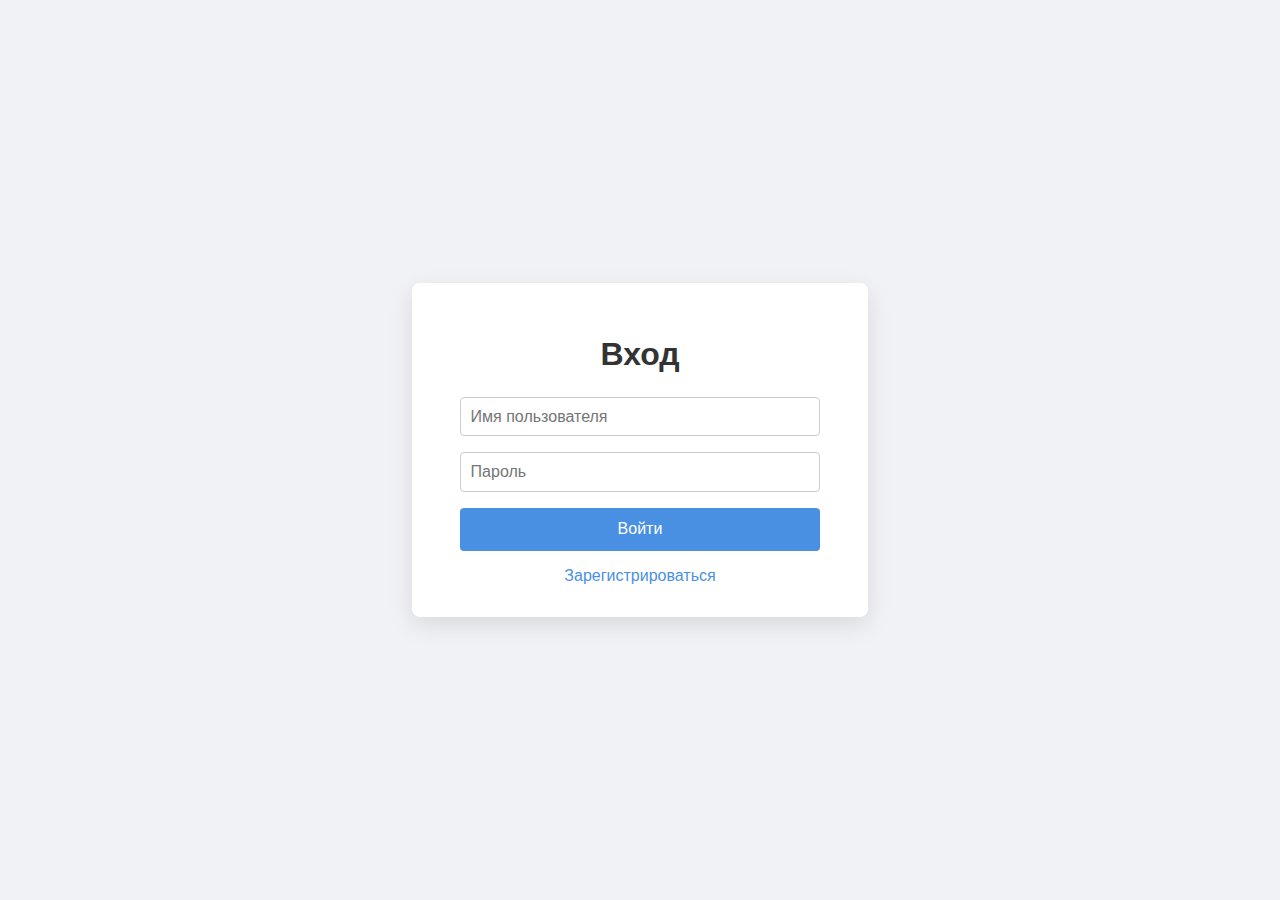
<file: front/index.html>
<!DOCTYPE html>
<html lang="ru">
<head>
  <meta charset="UTF-8" />
  <title>Вход</title>
  <link rel="stylesheet" href="style.css" />
</head>
<body>
  <div class="container">
    <h1>Вход</h1>
    <div id="error" class="error" style="display:none"></div>
    <input id="username" type="text" placeholder="Имя пользователя" />
    <input id="password" type="password" placeholder="Пароль" />
    <button id="loginBtn">Войти</button>
    <a href="register.html" class="link">Зарегистрироваться</a>
  </div>

  <script src="script.js"></script>
  <script>
    const errorDiv = document.getElementById('error')
    const loginBtn = document.getElementById('loginBtn')

    loginBtn.onclick = async () => {
      errorDiv.style.display = 'none'
      const username = document.getElementById('username').value.trim()
      const password = document.getElementById('password').value.trim()

      if (!username || !password) {
        errorDiv.textContent = 'Пожалуйста, заполните все поля'
        errorDiv.style.display = 'block'
        return
      }

      try {
        const res = await fetch('http://localhost:8080/api/login', {
          method: 'POST',
          headers: {'Content-Type': 'application/json'},
          credentials: 'include',
          body: JSON.stringify({ username, password }),
        })

        if (res.ok) {
          const data = await res.json()
          localStorage.setItem('username', data.username)
          window.location.href = 'profile.html'
        } else {
          const data = await res.json()
          errorDiv.textContent = data.error || 'Ошибка входа'
          errorDiv.style.display = 'block'
        }
      } catch (e) {
        errorDiv.textContent = 'Ошибка сети'
        errorDiv.style.display = 'block'
      }
    }
  </script>
</body>
</html>
</file>
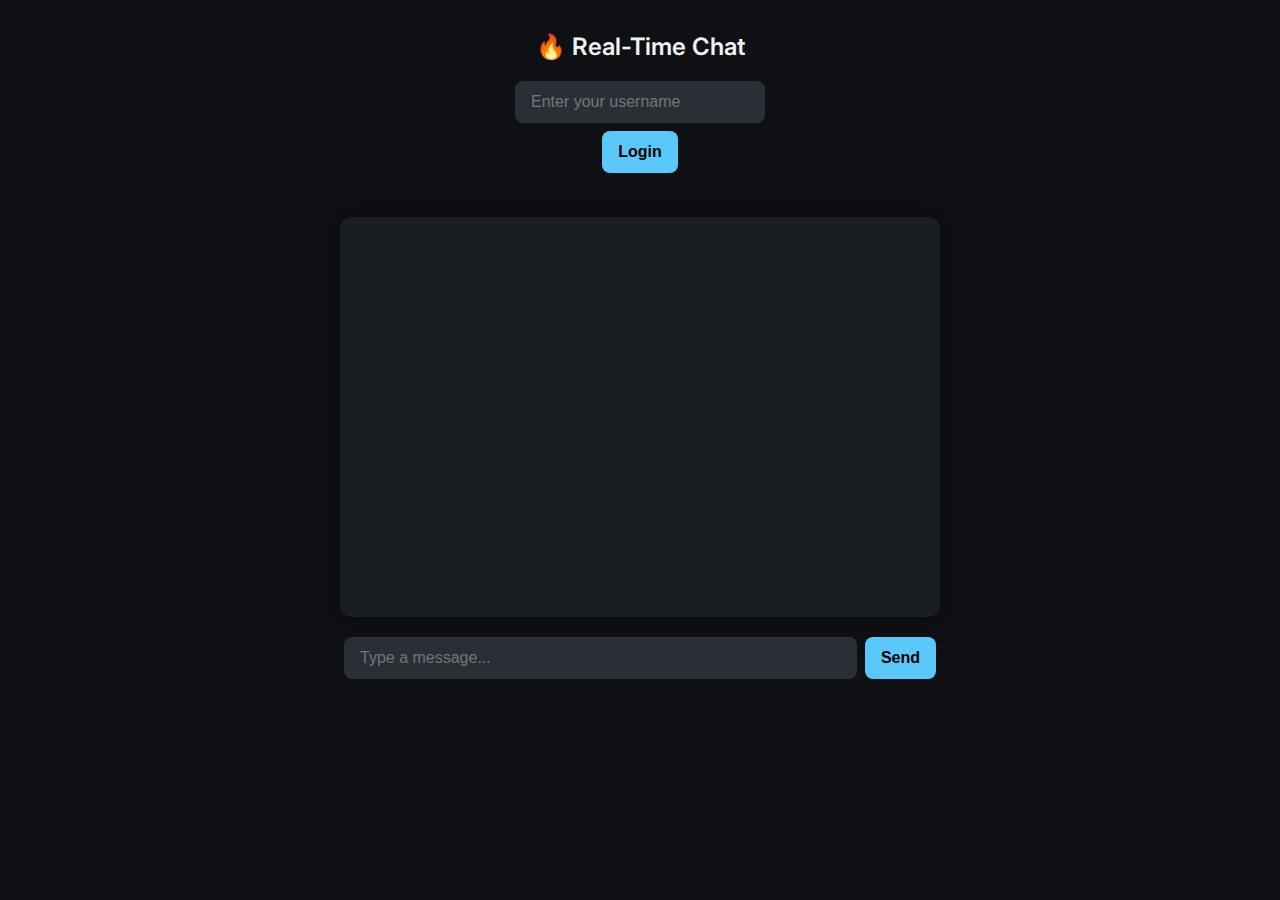
<file: static/index.html>
<!DOCTYPE html>
<html lang="en">
<head>
  <meta charset="UTF-8" />
  <meta name="viewport" content="width=device-width, initial-scale=1.0">
  <title>🔥 Chat Room</title>
  <link href="https://fonts.googleapis.com/css2?family=Inter:wght@400;600&display=swap" rel="stylesheet">
  <style>
    :root {
      --bg: #0e1013;
      --panel: #1a1d22;
      --accent: #5ac8fa;
      --text: #f1f1f1;
      --dim: #7a7f87;
    }
    * { box-sizing: border-box; margin: 0; padding: 0; }
    body {
      font-family: 'Inter', sans-serif;
      background-color: var(--bg);
      color: var(--text);
      display: flex;
      flex-direction: column;
      align-items: center;
      padding: 2rem;
      min-height: 100vh;
    }
    h2 { margin-bottom: 1rem; font-weight: 600; }
    input, button {
      padding: 0.75rem 1rem;
      border: none;
      border-radius: 8px;
      font-size: 1rem;
      margin: 0.25rem;
    }
    input {
      background: #2a2f36;
      color: var(--text);
      width: 250px;
    }
    button {
      background: var(--accent);
      color: black;
      font-weight: bold;
      cursor: pointer;
    }
    #loginStatus {
      margin-top: 0.5rem;
      color: var(--accent);
      font-weight: 500;
    }
    #chat {
      background: var(--panel);
      width: 100%;
      max-width: 600px;
      height: 400px;
      margin-top: 2rem;
      border-radius: 12px;
      overflow-y: auto;
      padding: 1rem;
      box-shadow: 0 0 30px rgba(0, 0, 0, 0.4);
    }
    .msg {
      margin-bottom: 0.75rem;
    }
    .msg span {
      font-weight: bold;
      color: var(--accent);
    }
    .msg.system span {
      color: var(--dim);
      font-style: italic;
    }
    #bottomBar {
      margin-top: 1rem;
      display: flex;
      max-width: 600px;
      width: 100%;
    }
    #msg {
      flex: 1;
    }
  </style>
</head>
<body>
  <h2>🔥 Real-Time Chat</h2>
  <input id="username" placeholder="Enter your username" />
  <button onclick="login()">Login</button>
  <div id="loginStatus"></div>

  <div id="chat"></div>

  <div id="bottomBar">
    <input id="msg" placeholder="Type a message..." />
    <button onclick="sendMessage()">Send</button>
  </div>

  <script>
    let socket;

    function login() {
      const username = document.getElementById('username').value.trim();
      if (!username) return alert('Please enter a username');

      fetch('/login', {
        method: 'POST',
        headers: {'Content-Type': 'application/json'},
        body: JSON.stringify({ username })
      }).then(res => {
        if (res.ok) {
          document.getElementById('loginStatus').textContent = `Logged in as ${username}`;
          connectWS();
        } else {
          alert('Login failed');
        }
      });
    }

    function connectWS() {
      socket = new WebSocket(`ws://${location.host}/ws`);

      socket.onmessage = event => {
        const msg = JSON.parse(event.data);
        appendMessage(msg.user, msg.message);
      };
    }

    function sendMessage() {
      const input = document.getElementById('msg');
      const text = input.value.trim();
      if (!text || socket.readyState !== WebSocket.OPEN) return;
      socket.send(JSON.stringify({ message: text }));
      input.value = '';
    }

    function appendMessage(user, message) {
      const chat = document.getElementById('chat');
      const el = document.createElement('div');
      el.className = 'msg' + (user === 'system' ? ' system' : '');
      el.innerHTML = `<span>${user}</span>: ${message}`;
      chat.appendChild(el);
      chat.scrollTop = chat.scrollHeight;
    }
  </script>
</body>
</html>
</file>
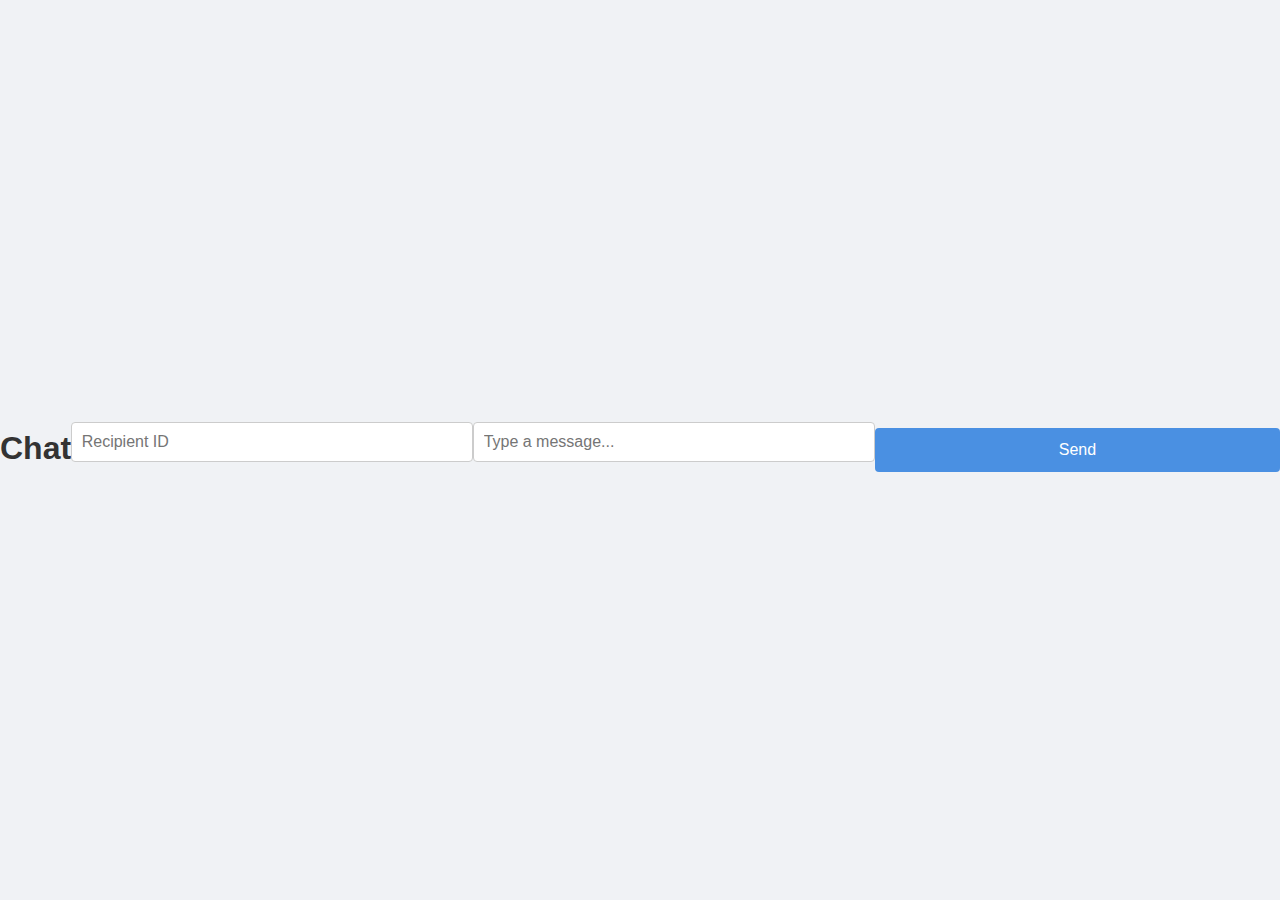
<file: front/messages.html>
<!DOCTYPE html>
<html lang="en">
<head>
  <meta charset="UTF-8">
  <title>Messages</title>
  <link rel="stylesheet" href="style.css">
</head>
<body>
  <h1>Chat</h1>
  <div id="messages"></div>

  <input type="text" id="recipientId" placeholder="Recipient ID" />
  <input type="text" id="messageInput" placeholder="Type a message..." />
  <button id="sendButton">Send</button>

  <script src="messages.js"></script>
</body>
</html>
</file>
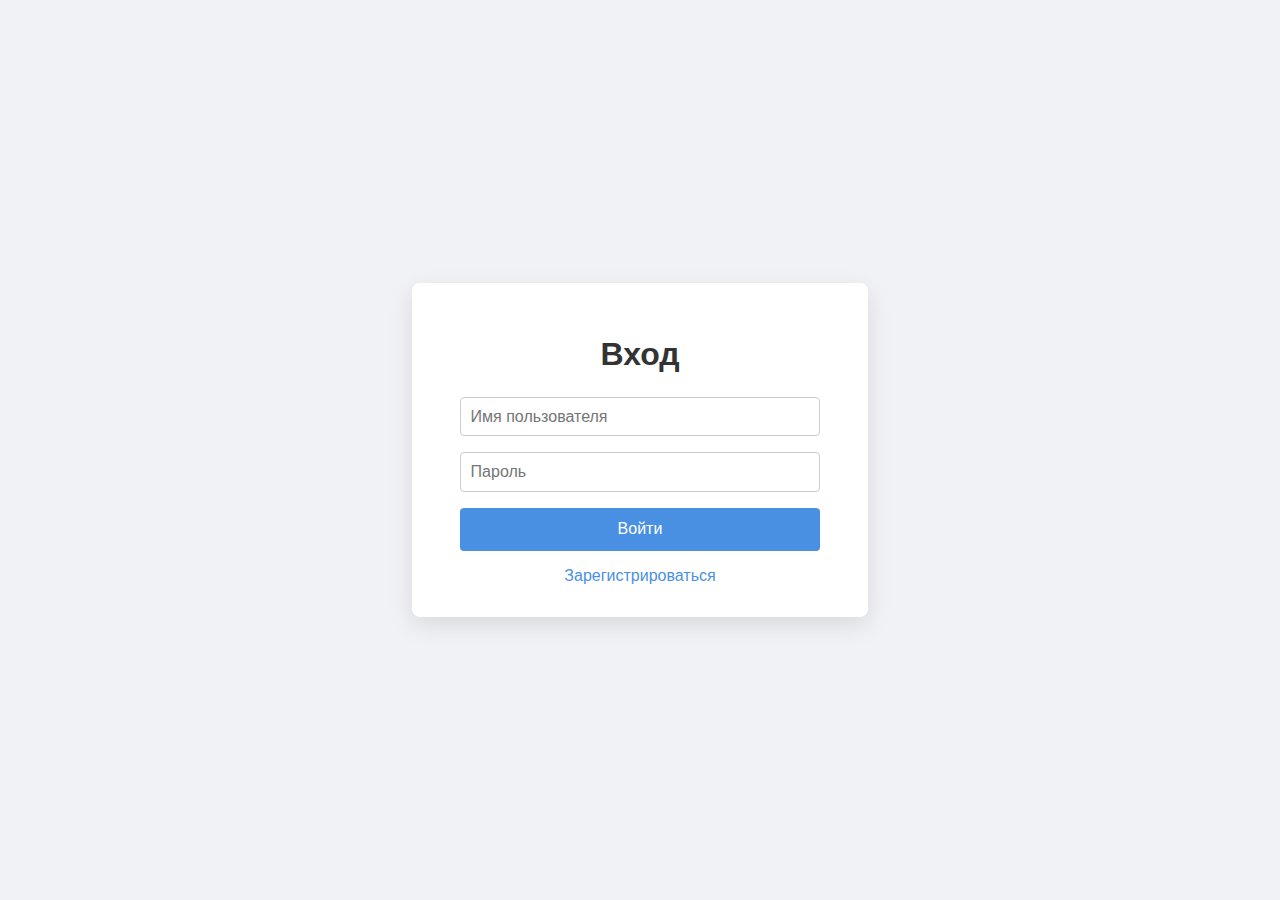
<file: front/profile.html>
<!DOCTYPE html>
<html lang="ru">
<head>
  <meta charset="UTF-8" />
  <title>Профиль</title>
  <link rel="stylesheet" href="style.css" />
</head>
<body>
  <div class="container">
    <div class="navbar">
      <button id="logoutBtn">Выйти</button>
    </div>
    <h1>Добро пожаловать, <span id="usernameDisplay"></span>!</h1>
    <div class="profile-info">
      Это ваша личная страница профиля.
    </div>
    <button id="messagesBtn" class="message-btn">Перейти в сообщения</button>
  </div>

  <script src="script.js"></script>
  <script>
    window.onload = async () => {
      const user = await checkAuth()
      if (user) {
        document.getElementById('usernameDisplay').textContent = user.username
      }
    }

    document.getElementById('logoutBtn').onclick = () => {
      localStorage.removeItem('username')

      window.location.href = 'index.html'
    }

    document.getElementById('messagesBtn').onclick = () => {
      window.location.href = 'messages.html'
    }
  </script>
</body>
</html>
</file>
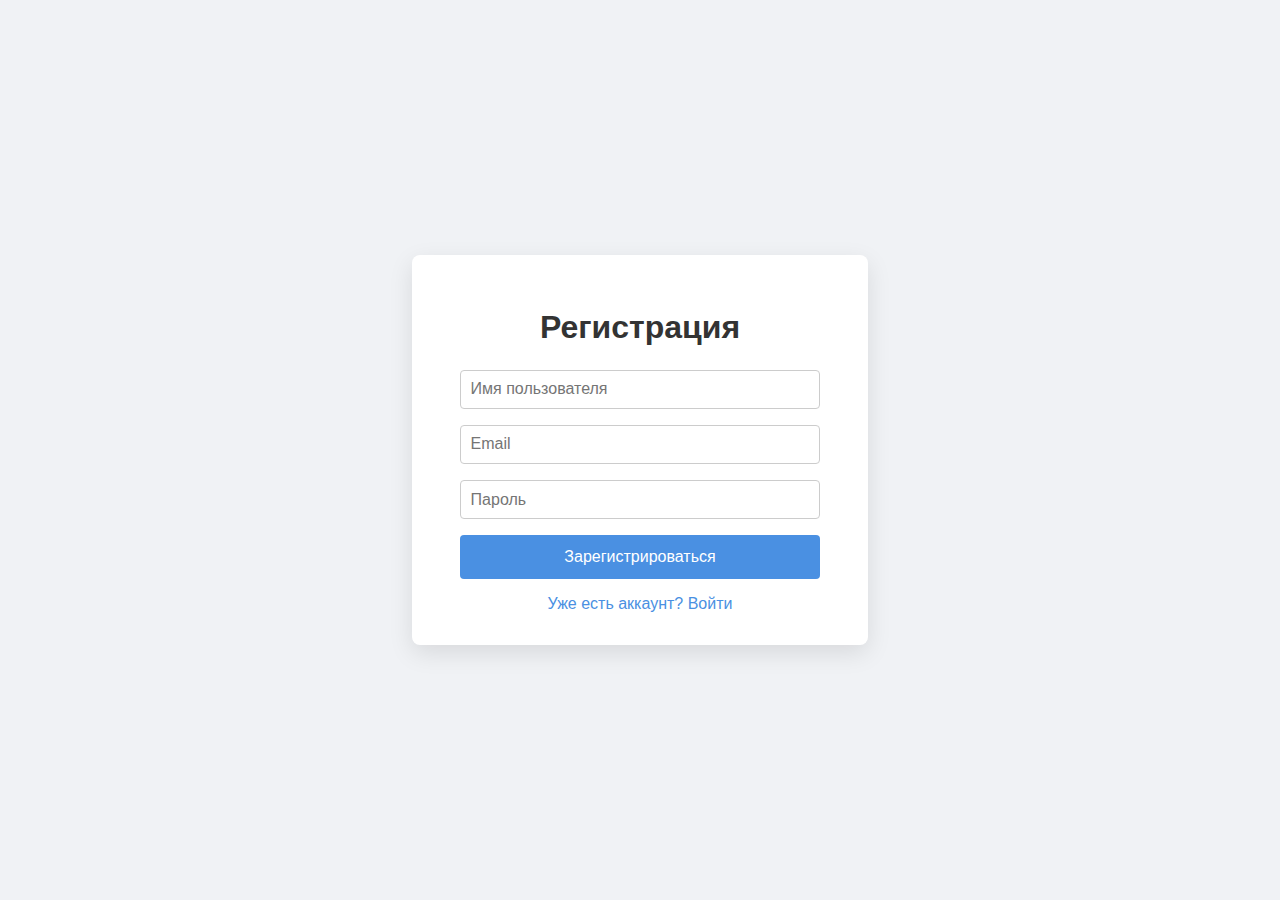
<file: front/register.html>
<!DOCTYPE html>
<html lang="ru">
<head>
  <meta charset="UTF-8" />
  <title>Регистрация</title>
  <link rel="stylesheet" href="style.css" />
</head>
<body>
  <div class="container">
    <h1>Регистрация</h1>
    <div id="error" class="error" style="display:none"></div>
    <input id="username" type="text" placeholder="Имя пользователя" />
    <input id="email" type="email" placeholder="Email" />
    <input id="password" type="password" placeholder="Пароль" />
    <button id="registerBtn">Зарегистрироваться</button>
    <a href="index.html" class="link">Уже есть аккаунт? Войти</a>
  </div>

  <script src="script.js"></script>
  <script>
    const errorDiv = document.getElementById('error')
    const registerBtn = document.getElementById('registerBtn')

    registerBtn.onclick = async () => {
      errorDiv.style.display = 'none'
      const username = document.getElementById('username').value.trim()
      const email = document.getElementById('email').value.trim()
      const password = document.getElementById('password').value.trim()

      if (!username || !email || !password) {
        errorDiv.textContent = 'Пожалуйста, заполните все поля'
        errorDiv.style.display = 'block'
        return
      }

      try {
        const res = await fetch('http://localhost:8080/api/register', {
          method: 'POST',
          headers: {'Content-Type': 'application/json'},
          credentials: 'include',
          body: JSON.stringify({ username, email, password }),
        })

        if (res.ok) {
          alert('Регистрация прошла успешно. Войдите в аккаунт.')
          window.location.href = 'index.html'
        } else {
          const data = await res.json()
          errorDiv.textContent = data.error || 'Ошибка регистрации'
          errorDiv.style.display = 'block'
        }
      } catch (e) {
        errorDiv.textContent = 'Ошибка сети'
        errorDiv.style.display = 'block'
      }
    }
  </script>
</body>
</html>
</file>
<file: front/style.css>
/* style.css */
body {
  font-family: Arial, sans-serif;
  background: #f0f2f5;
  margin: 0;
  padding: 0;
  display: flex;
  justify-content: center;
  align-items: center;
  height: 100vh;
}

.container {
  background: white;
  padding: 2rem 3rem;
  border-radius: 8px;
  box-shadow: 0 8px 24px rgba(0,0,0,0.1);
  width: 360px;
  text-align: center;
}

h1 {
  margin-bottom: 1.5rem;
  color: #333;
}

input[type="text"],
input[type="password"],
input[type="email"] {
  width: 100%;
  padding: 0.6rem;
  margin-bottom: 1rem;
  border: 1px solid #ccc;
  border-radius: 4px;
  font-size: 1rem;
  box-sizing: border-box;
}

button {
  width: 100%;
  background-color: #4a90e2;
  border: none;
  color: white;
  padding: 0.8rem;
  font-size: 1rem;
  border-radius: 4px;
  cursor: pointer;
  transition: background-color 0.3s ease;
}

button:hover {
  background-color: #357ABD;
}

.link {
  margin-top: 1rem;
  display: block;
  color: #4a90e2;
  text-decoration: none;
}

.link:hover {
  text-decoration: underline;
}

.error {
  color: #d93025;
  margin-bottom: 1rem;
  font-weight: bold;
}

.navbar {
  display: flex;
  justify-content: flex-end;
  margin-bottom: 1rem;
}

.navbar button {
  width: auto;
  padding: 0.4rem 1rem;
  margin-left: 0.5rem;
  background-color: #e74c3c;
}

.navbar button:hover {
  background-color: #c0392b;
}

.profile-info {
  margin-bottom: 2rem;
  font-size: 1.1rem;
  color: #555;
}

.message-btn {
  background-color: #2ecc71;
}

.message-btn:hover {
  background-color: #27ae60;
}
</file>
